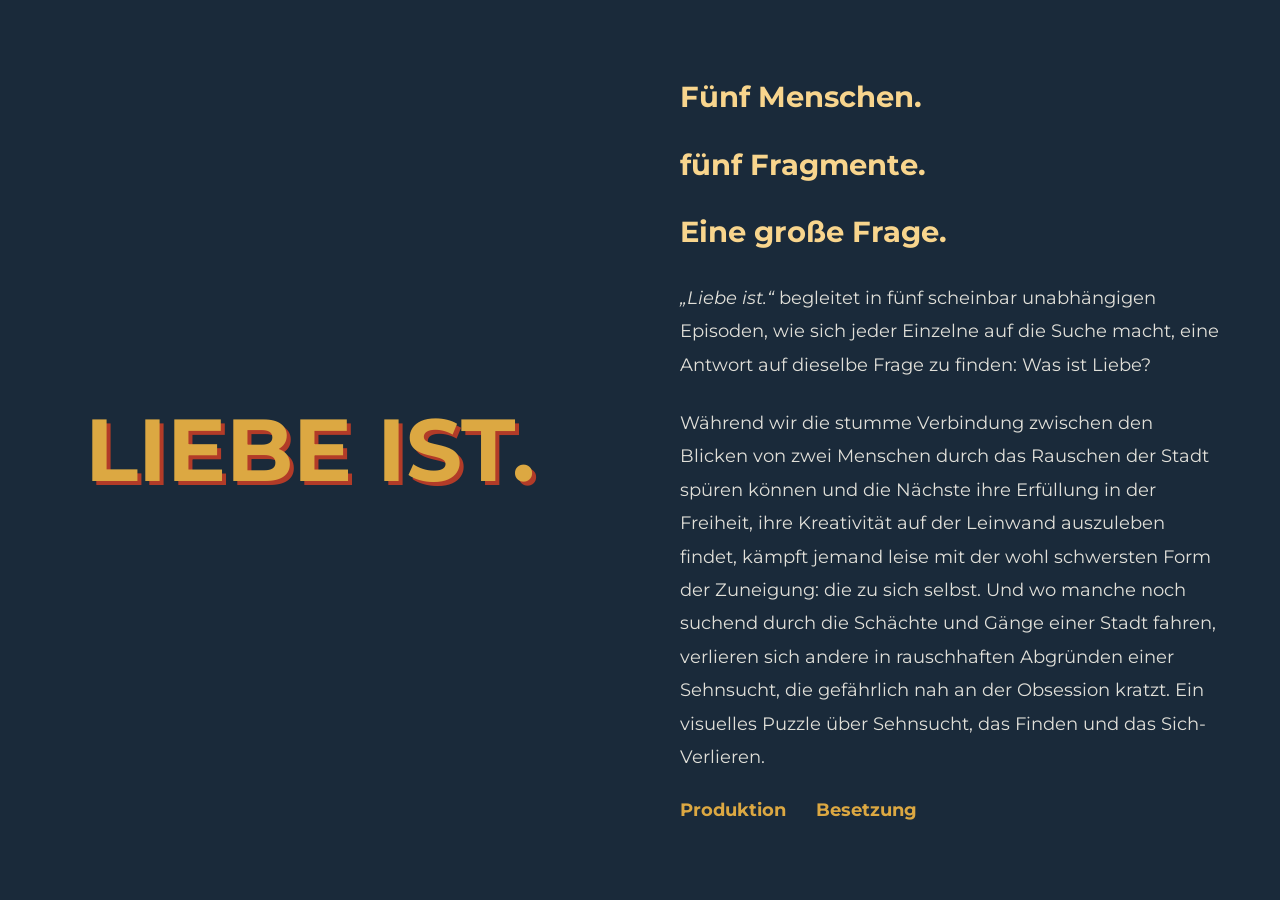
<file: index.html>
<!DOCTYPE html>
<html lang="de">
<head>
    <meta charset="UTF-8">
    <meta name="viewport" content="width=device-width, initial-scale=1.0">
    <title>Liebe ist.</title>
    <link rel="preconnect" href="https://fonts.googleapis.com">
    <link rel="preconnect" href="https://fonts.gstatic.com" crossorigin>
    <link href="https://fonts.googleapis.com/css2?family=Montserrat:wght@900&display=swap" rel="stylesheet">
    
    <link rel="stylesheet" href="./style.css">
</head>
<body>

  
    <div class="hero-section">
        
        <div class="title-container">
            <h1>Liebe ist.</h1>
        </div> 

      
        <div class="teaser-container">
            <div class="teaser-content">
                <h2>Fünf Menschen.</h2> 
                  <h2>  fünf Fragmente.</h2>
                    <h2>Eine große Frage.</h2>
                <p>
                    <em>„Liebe ist.“</em> begleitet in fünf scheinbar unabhängigen Episoden, 
                    wie sich jeder Einzelne auf die Suche macht, eine Antwort auf dieselbe Frage zu finden: Was ist Liebe?
                </p>
                <p>
                    Während wir die stumme Verbindung zwischen den Blicken von zwei Menschen durch das Rauschen der Stadt spüren können und die Nächste ihre Erfüllung in der Freiheit, ihre Kreativität auf der Leinwand auszuleben findet, kämpft jemand leise mit der wohl schwersten Form der Zuneigung: die zu sich selbst. Und wo manche noch suchend durch die Schächte und Gänge einer Stadt fahren, verlieren sich andere in rauschhaften Abgründen einer Sehnsucht, die gefährlich nah an der Obsession kratzt. Ein visuelles Puzzle über Sehnsucht, das Finden und das Sich-Verlieren.
                </p>
                
              
                <div class="nav-links">
                    <a href="./about.html">Produktion</a>
                    <a href="./about2.html">Besetzung</a>
                </div>
            </div>
        </div> 

    </div> 

</body>
</html>
</file>
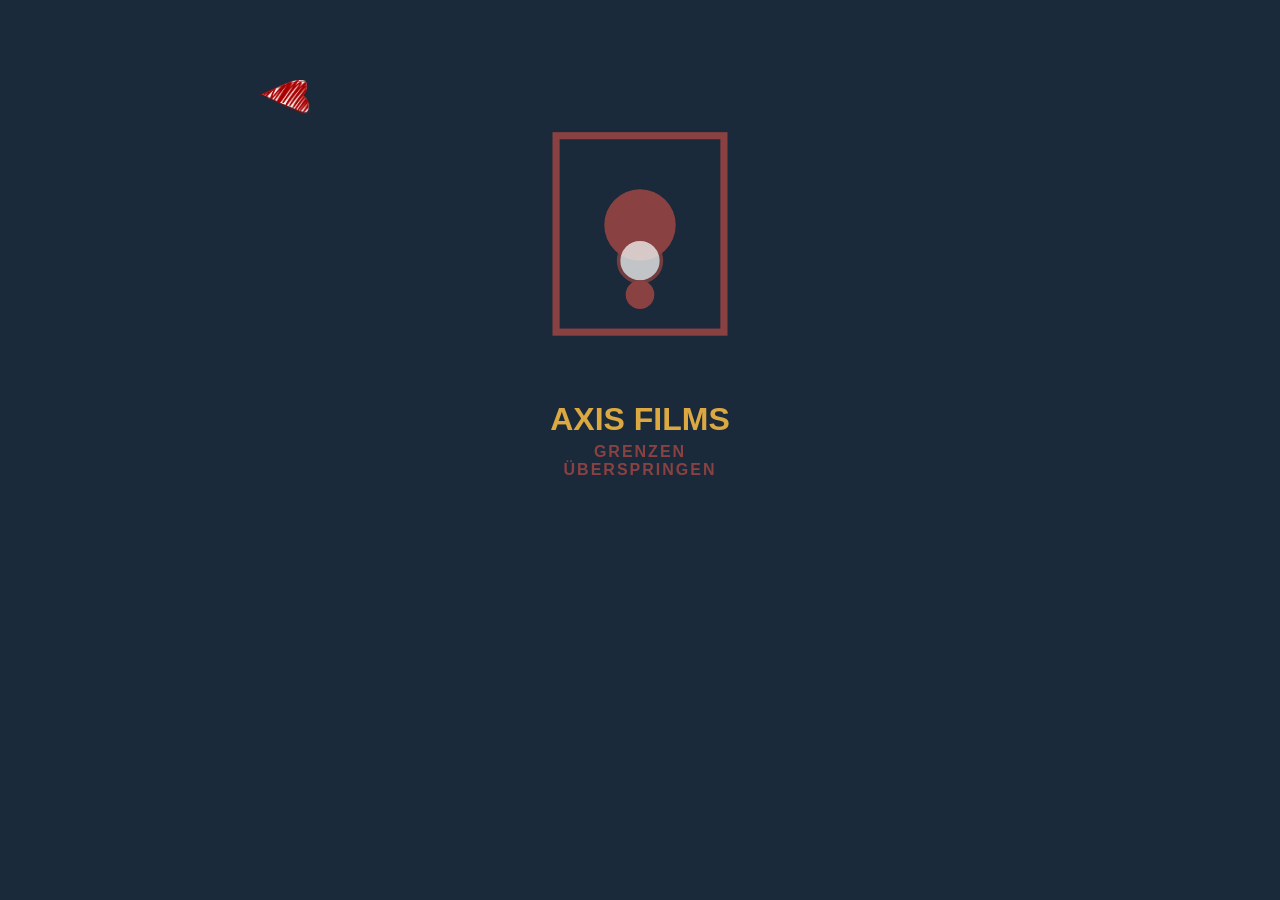
<file: about.html>
<!DOCTYPE html>
<html lang="de">
<head>
    <meta charset="UTF-8">
    <meta name="viewport" content="width=device-width, initial-scale=1.0">
    <title>Produktion - Liebe ist.</title>
    <link rel="stylesheet" href="./style.css">
</head>
<body>

    
<body>

    <div class="production-section">
        
        <a href="./index.html" class="back-link">
            <img src="./images/zurück.svg" alt="Zurück" class="back-icon">
        </a>

        <div class="logo-trigger-container">

            
            <svg id="axis-logo" viewBox="0 0 700 800" xmlns="http://www.w3.org/2000/svg">
                <g transform="translate(100, 100)">
                    <rect x="15" y="0" width="470" height="550" fill="none" stroke="#8A4141" stroke-width="20"/>
                    <circle cx="250" cy="250" r="100" fill="#8A4141"/>
                    
                    <circle cx="250" cy="350" r="60" fill="#ECECEC" opacity="80%" stroke="#8A4141" stroke-width="10">
                        <animateTransform id="anim1"
                            attributeName="transform"
                            type="rotate"
                            values="0 250 250; 0 250 250; 180 250 250; 180 250 250; 360 250 250"
                            keyTimes="0; 0.25; 0.5; 0.75; 1"
                            dur="4s"
                            repeatCount="indefinite"
                            begin="indefinite" />
                    </circle>
                    
                    <circle cx="250" cy="445" r="40" fill="#8A4141">  
                        <animateTransform id="anim2"
                            attributeName="transform"
                            type="rotate"
                            values="360 250 250; 360 250 250; 180 250 250; 180 250 250; 0 250 250"
                            keyTimes="0; 0.25; 0.5; 0.75; 1"
                            dur="4s"
                            repeatCount="indefinite"
                            begin="indefinite" />
                    </circle>
                </g>
            </svg>


            <div class="production-info-box">
                <h2>Axis Films</h2>
                <h3 class="tagline">Grenzen überspringen</h3>
                <p class="production-text">
                    Die Filmproduktionsfirma „Axis Films“ hat sich den Achsensprung als Metapher für die Überwindung von Herausforderungen in der Produktion genommen. Es ist alles möglich, man muss manchmal nur die Perspektive wechseln.
                </p>
            </div>

        </div> 
    </div> 

    <script>
        document.addEventListener("DOMContentLoaded", () => {
            const triggerContainer = document.querySelector('.logo-trigger-container');
            const infoBox = document.querySelector('.production-text');
            
            const anim1 = document.getElementById('anim1');
            const anim2 = document.getElementById('anim2');

            triggerContainer.addEventListener('mouseenter', () => {
                if (infoBox) infoBox.classList.add('is-expanded');
                
                if (anim1 && anim2) {
                    anim1.beginElement();
                    anim2.beginElement();
                }
            });

            triggerContainer.addEventListener('mouseleave', () => {
                if (infoBox) infoBox.classList.remove('is-expanded');
                
                if (anim1 && anim2) {
                    anim1.endElement();
                    anim2.endElement();
                }
            });
        });
    </script>
</body>
</html>
</file>
<file: style.css>
body {
    background-color: #1a2a3a;
    color: #f7f4eb;
    font-family: "Futura", "Montserrat", sans-serif;
    margin: 0;
    padding: 0;
    box-sizing: border-box;
}

h1 {
    color: #dca842;
    font-size: 5.5rem; 
    margin: 0;
    text-transform: uppercase;
    text-shadow: 4px 4px 0px #b23b28;
    line-height: 1.1;
    text-align: center;
}

.teaser-container {
    flex: 1; 
    overflow-y: auto; 
    padding: 60px; 
    display: flex;
    align-items:center;
    justify-content: center; 
    background-color: #1a2a3a; 
}

.teaser-content h2 {
    color: #F8D58D;
    font-size: 1.8rem;
    line-height: 1.3;
    margin-top: 0;
    margin-bottom: 30px;
}

.teaser-content p {
    font-size: 1.1rem;
    line-height: 1.9; 
    margin-bottom: 25px;
    opacity: 0.9;
}

.back-icon {
    width: 50px !important; 
    height: auto !important;
}

.episode-img {
    width: 100% !important;
    height: 100% !important; 
    object-fit: cover !important; 
    display:block;
    filter: brightness(0.8);
    transition: filter 0.4s ease;
}

.cast-card:hover .episode-img {
    filter: brightness(0.4); 
}

.cast-section {
    width: 90%;
    max-width: 1400px;
    margin: 60px auto; 
    text-align: left;
    position: relative;
    padding-top: 40px;
}

.cast-grid {
    display: flex;
    flex-direction: column; 
    align-items: center;   
    gap: 50px;           
    margin-top: 40px;
    margin-bottom: 80px;
}

.cast-card {
    width: 100%;
    max-width: 380px;      
    border-radius: 0px !important; 
    overflow: hidden !important; 
    box-shadow: 0 10px 30px rgba(0, 0, 0, 0.4); 
    position: relative; 
    aspect-ratio: 2 / 3; 
}

.cast-overlay {
    position: absolute;
    top: 0;
    left: 0;
    width: 100%;
    height: 100%;
    background-color: rgba(26, 42, 58, 0.85); 
    display: flex;
    justify-content: center;
    align-items: center;
    opacity: 0; 
    transition: opacity 0.4s ease; 
    padding: 30px;
    box-sizing: border-box;
}

.cast-text-content {
    border: 2px solid #dca842;
    width: 100%;
    height: 100%;
    display: flex;
    flex-direction: column;
    justify-content: center;
    align-items: center;
    padding: 20px;
    box-sizing: border-box;
    text-align: center;
}

.cast-card:hover .cast-overlay {
    opacity: 1; 
}

.production-section {
    width: 90%;
    max-width: 800px;
    margin: 60px auto;
    text-align: center;
    position: relative;
    padding-top: 40px;
}

.logo-trigger-container {
    display: flex;
    flex-direction: column;
    align-items: center;
    max-width: 250px; 
    margin: 0 auto;
    cursor: pointer;
}

#axis-logo {
    width: 100%;
    height: auto;
    transition: transform 0.3s ease;
}

.logo-trigger-container:hover #axis-logo {
    transform: scale(1.03);
}

.production-info-box {
    width: 100%;
    margin-top: 15px;
}

.production-info-box h2 {
    color: #dca842;
    font-size: 2rem;
    text-transform: uppercase;
    margin: 0 0 5px 0;
}

.production-info-box .tagline {
    color: #8A4141;
    font-size: 1rem;
    text-transform: uppercase;
    letter-spacing: 2px;
    margin: 0 0 10px 0;
}

.production-text {
    color: #f7f4eb;
    font-size: 0.95rem;
    line-height: 1.6;
    max-height: 0;        
    opacity: 0;     
    overflow: hidden;
    transition: max-height 0.5s ease, opacity 0.5s ease, margin-top 0.5s ease;
    margin: 0;
    text-align: center;
}


.production-text.is-expanded {
    max-height: 250px;   
    opacity: 1;    
    margin-top: 15px;
}

.cast-text-content h3 {
    color: #f7f4eb; 
    font-size: 1.5rem;
    margin-bottom: 12px;
    text-transform: uppercase;
    letter-spacing: 1px;
}

.cast-text-content p {
    color: #F8D58D;
    font-size: 0.95rem;
    line-height: 1.6;
    margin: 0;
}

.page-title {
    color: #dca842;
    font-size: 3.5rem;
    text-transform: uppercase;
    text-shadow: 3px 3px 0px #b23b28;
    margin-top: 0;
    margin-bottom: 10px;
    text-align: center; 
}

.page-subtitle {
    color: #F8D58D;
    font-size: 1.4rem;
    margin-top: 0;
    margin-bottom: 40px;
    font-style: italic;
    opacity: 0.9;
    text-align: center;
}

.back-link:hover {
    opacity: 1;
    color: #dca842;
}

.back-link:hover .back-icon {
    transform: translateX(-4px) scale(1.05);
} 

.nav-links {
    margin-top: 20px;
    display: flex;
    gap: 30px;
}

.nav-links a {
    color: #dca842;
    text-decoration: none;
    font-weight: bold;
    font-size: 1.1rem;
    border-bottom: 2px solid transparent;
    transition: border-color 0.3s;
}

.nav-links a:hover {
    border-bottom-color: #b23b28;
}

.hero-section {
    display: flex;
    width: 100%;
    height: 100vh; 
    overflow: hidden; 
}

.title-container {
    flex: 1; 
    display: flex;
    justify-content: center;
    align-items: center; 
    background-color: #1a2a3a;
    padding: 40px;
}

@media (max-width: 768px) {
    .hero-section {
        flex-direction: column;
        height: auto;
        overflow: visible;
    }
    .title-container {
        height: 40vh;
    }
    .teaser-container {
        height: auto;
        overflow: visible;
        padding: 40px 20px;
    }
    .cast-card {
        max-width: 85%;   
        height: auto !important; 
        aspect-ratio: 450 / 635; 
    }
    .cast-text-content h3 {
        font-size: 1.2rem;
    }
    .cast-text-content p {
        font-size: 0.85rem;
    }
}

.team-galerie {
    display: grid;
    grid-template-columns: repeat(5, 1fr);
    gap: 20px;
    padding: 40px;
}

.cast-text-content h4.char-name {
    color: #dca842;
    font-size: 1.1rem;
    text-transform: uppercase;
    letter-spacing: 2px;
    margin-top: 0;
    margin-bottom: 5px;
}

.collapsible-text {
    max-height: 0;
    opacity: 0;
    overflow: hidden;
    transition: max-height 0.5s ease, opacity 0.5s ease, margin-top 0.5s ease;
    margin-top: 0;
    margin-bottom: 0 !important;
}

.collapsible-text.is-expanded {
    max-height: 200px; 
    opacity: 1;
    margin-top: 15px;
}

.production-section .back-link {
    position: absolute;
    top: 20px;
    left: 20px;
}
</file>
